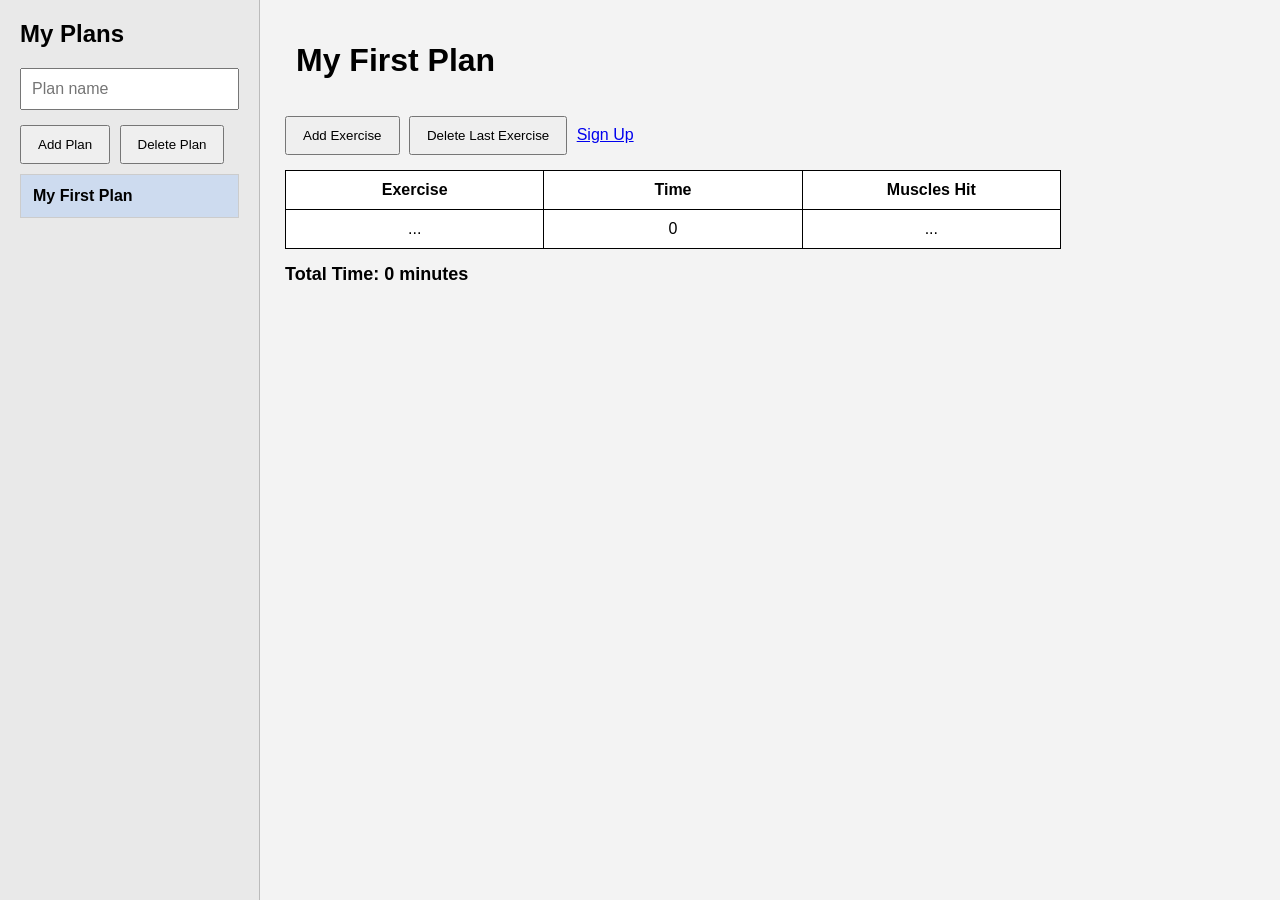
<file: templates/dashboard.html>
<!DOCTYPE html>
<html>
<head>
    <title>Workout Dashboard</title>
    <style>
        body {
            margin: 0;
            font-family: Arial, sans-serif;
            background-color: #f3f3f3;
        }

        .container {
            display: flex;
            height: 100vh;
        }

        .sidebar {
            width: 260px;
            background: #e9e9e9;
            border-right: 1px solid #bbb;
            padding: 20px;
            box-sizing: border-box;
        }

        .sidebar h2 {
            margin-top: 0;
        }

        .sidebar input {
            width: 100%;
            padding: 10px;
            box-sizing: border-box;
            margin-bottom: 10px;
            font-size: 16px;
        }

        .sidebar button {
            padding: 10px 16px;
            margin-bottom: 10px;
            cursor: pointer;
        }

        .plan-item {
            background: white;
            border: 1px solid #ccc;
            padding: 12px;
            margin-bottom: 10px;
            cursor: pointer;
            font-size: 16px;
        }

        .plan-item.active {
            background: #cddbef;
            font-weight: bold;
        }

        .plan-name {
            display: block;
            width: 100%;
            outline: none;
        }

        .main {
            flex: 1;
            padding: 35px 25px;
            box-sizing: border-box;
        }

        .main h1 {
            margin-top: 0;
            margin-bottom: 25px;
            display: inline-block;
            padding: 6px 10px;
            border: 1px dashed transparent;
        }

        .main h1:focus {
            outline: none;
            border: 1px dashed #888;
            background: #fff;
        }

        table {
            border-collapse: collapse;
            width: 80%;
            background: white;
        }

        th, td {
            border: 1px solid black;
            padding: 10px;
            text-align: center;
            min-width: 120px;
        }

        button {
            margin: 5px 5px 15px 0;
            padding: 10px 16px;
            cursor: pointer;
        }

        .total-time {
            margin-top: 15px;
            font-size: 18px;
            font-weight: bold;
        }
    </style>
</head>
<body>

<div class="container">
    <div class="sidebar">
        <h2>My Plans</h2>
        <input type="text" id="newPlanName" placeholder="Plan name">
        <button onclick="addPlan()">Add Plan</button>
        <button onclick="deletePlan()">Delete Plan</button>

        <div id="plansList"></div>
    </div>

    <div class="main">
        <h1 id="dashboardTitle" contenteditable="true" oninput="renameCurrentPlanFromTitle()">My First Plan</h1>
        <br>

        <button onclick="addExercise()">Add Exercise</button>
        <button onclick="deleteExercise()">Delete Last Exercise</button>
        <a href="/signup">Sign Up</a>

        <table id="planTable"> 
            <tr>
                <th>Exercise</th>
                <th>Time</th>
                <th>Muscles Hit</th>
            </tr>
        </table>

        <div class="total-time">
            Total Time: <span id="totalTime">0</span> minutes
        </div>
    </div>
</div>

<script>
const USER_ID = "{{ user_id }}";
let plans = [];
let currentPlanIndex = 0;

function plansKey() {
    return `plans_${USER_ID}`;
}

function currentPlanKey() {
    return `currentPlanIndex_${USER_ID}`;
}

function savePlans() {
    localStorage.setItem(plansKey(), JSON.stringify(plans));
    localStorage.setItem(currentPlanKey(), currentPlanIndex);
}

function loadPlans() {
    let savedPlans = JSON.parse(localStorage.getItem(plansKey()));
    let savedIndex = parseInt(localStorage.getItem(currentPlanKey()));

    if (savedPlans && savedPlans.length > 0) {
        plans = savedPlans;
        currentPlanIndex = isNaN(savedIndex) ? 0 : savedIndex;

        if (currentPlanIndex >= plans.length) {
            currentPlanIndex = 0;
        }
    } else {
        plans = [
            {
                name: "My First Plan",
                exercises: [["...", "0", "..."]]
            }
        ];
        currentPlanIndex = 0;
    }

    renderPlansList();
    renderCurrentPlan();
}

function renderPlansList() {
    let plansList = document.getElementById("plansList");
    plansList.innerHTML = "";

    for (let i = 0; i < plans.length; i++) {
        let planDiv = document.createElement("div");
        planDiv.className = "plan-item";

        if (i === currentPlanIndex) {
            planDiv.classList.add("active");
        }

        planDiv.onclick = function(e) {
            if (e.target.classList.contains("plan-name")) return;
            currentPlanIndex = i;
            savePlans();
            renderPlansList();
            renderCurrentPlan();
        };

        let planName = document.createElement("span");
        planName.className = "plan-name";
        planName.contentEditable = "true";
        planName.innerText = plans[i].name;

        planName.onclick = function(e) {
            e.stopPropagation();
        };

        planName.onfocus = function() {
            currentPlanIndex = i;
            savePlans();
            renderPlansList();
            renderCurrentPlan();
        };

        planName.oninput = function() {
            let newName = planName.innerText.trim();

            if (newName === "") {
                plans[i].name = "Untitled Plan";
            } else {
                plans[i].name = newName;
            }

            savePlans();

            if (i === currentPlanIndex) {
                document.getElementById("dashboardTitle").innerText = plans[i].name;
            }
        };

        planName.onkeydown = function(e) {
            if (e.key === "Enter") {
                e.preventDefault();
                planName.blur();
            }
        };

        planName.onblur = function() {
            let cleanedName = planName.innerText.trim();

            if (cleanedName === "") {
                cleanedName = "Untitled Plan";
            }

            plans[i].name = cleanedName;
            savePlans();
            renderPlansList();

            if (i === currentPlanIndex) {
                document.getElementById("dashboardTitle").innerText = cleanedName;
            }
        };

        planDiv.appendChild(planName);
        plansList.appendChild(planDiv);
    }
}

function renderCurrentPlan() {
    let table = document.getElementById("planTable");
    let currentPlan = plans[currentPlanIndex];

    document.getElementById("dashboardTitle").innerText = currentPlan.name;

    table.innerHTML = `
        <tr>
            <th>Exercise</th>
            <th>Time</th>
            <th>Muscles Hit</th>
        </tr>
    `;

    for (let i = 0; i < currentPlan.exercises.length; i++) {
        let row = table.insertRow();
        let rowData = currentPlan.exercises[i];

        for (let j = 0; j < rowData.length; j++) {
            let cell = row.insertCell(j);
            cell.contentEditable = "true";
            cell.innerText = rowData[j];
            cell.setAttribute("oninput", `updateCell(${i}, ${j}, this.innerText)`);
        }
    }

    updateTotalTime();
}

function updateCell(rowIndex, cellIndex, value) {
    plans[currentPlanIndex].exercises[rowIndex][cellIndex] = value;
    savePlans();
    updateTotalTime();
}

function addPlan() {
    let input = document.getElementById("newPlanName");
    let planName = input.value.trim();

    if (planName == "") {
        planName = "New Plan";
    }

    plans.push({
        name: planName,
        exercises: [["...", "0", "..."]]
    });

    currentPlanIndex = plans.length - 1;
    input.value = "";

    savePlans();
    renderPlansList();
    renderCurrentPlan();
}

function deletePlan() {
    if (plans.length <= 1) {
        alert("You must keep at least one plan.");
        return;
    }

    plans.splice(currentPlanIndex, 1);

    if (currentPlanIndex >= plans.length) {
        currentPlanIndex = plans.length - 1;
    }

    savePlans();
    renderPlansList();
    renderCurrentPlan();
}

function renameCurrentPlanFromTitle() {
    let newName = document.getElementById("dashboardTitle").innerText.trim();

    if (newName === "") {
        newName = "Untitled Plan";
        document.getElementById("dashboardTitle").innerText = newName;
    }

    plans[currentPlanIndex].name = newName;
    savePlans();
    renderPlansList();
}

function addExercise() {
    plans[currentPlanIndex].exercises.push(["...", "0", "..."]);
    savePlans();
    renderCurrentPlan();
}

function deleteExercise() {
    let exercises = plans[currentPlanIndex].exercises;

    if (exercises.length > 1) {
        exercises.pop();
    }

    savePlans();
    renderCurrentPlan();
}

function updateTotalTime() {
    let currentPlan = plans[currentPlanIndex];
    let total = 0;

    for (let i = 0; i < currentPlan.exercises.length; i++) {
        let timeValue = parseInt(currentPlan.exercises[i][1]);

        if (!isNaN(timeValue)) {
            total += timeValue;
        }
    }

    document.getElementById("totalTime").innerText = total;
}

window.onload = loadPlans;
</script>

</body>
</html>
</file>
